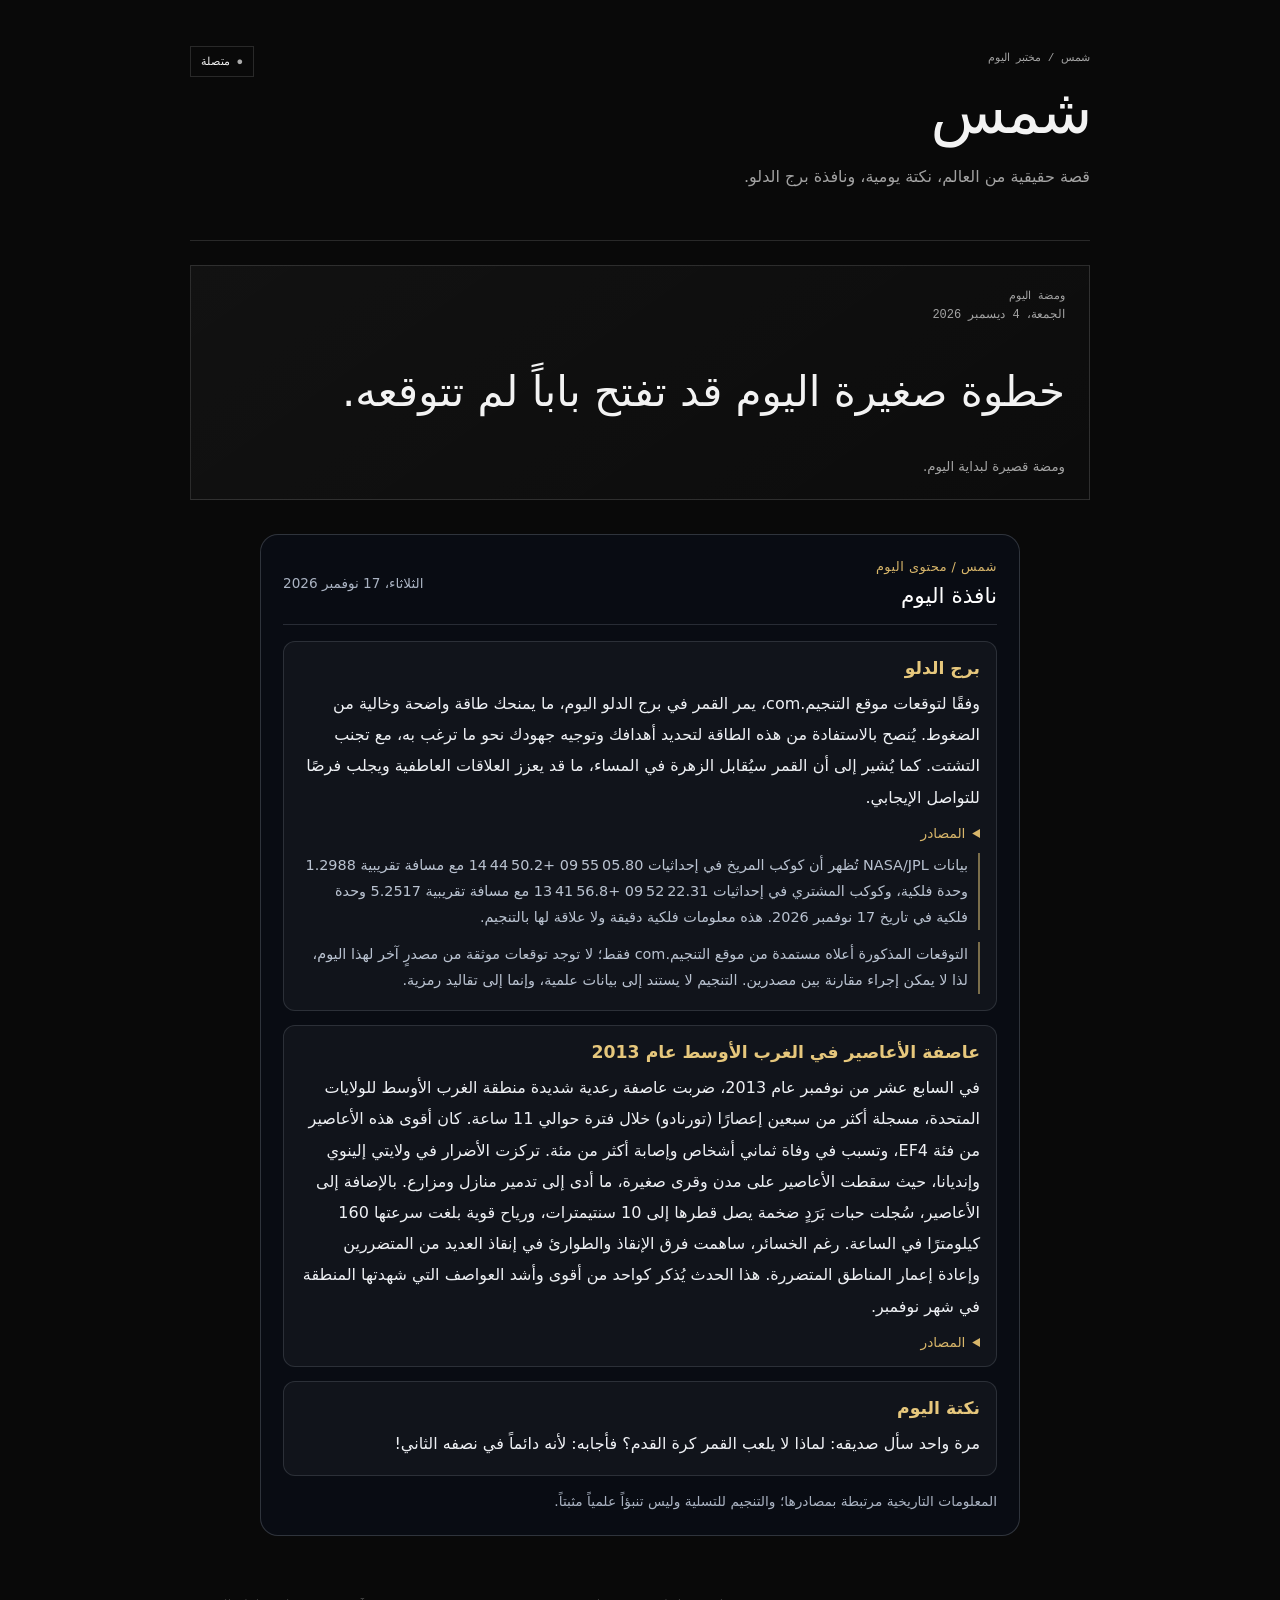
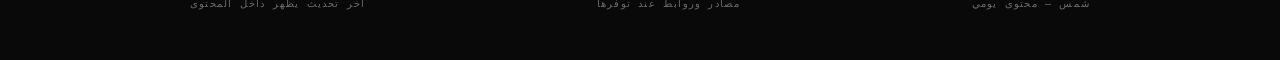
<file: shams.html>
<!DOCTYPE html>
<html lang="ar" dir="rtl">
<head>
  <meta charset="UTF-8">
  <meta name="viewport" content="width=device-width, initial-scale=1.0">
  <meta name="description" content="شمس — نافذتك اليومية إلى قصة عالمية ونكتة وبرج الدلو.">
  <title>شمس | نافذة اليوم</title>
  <link rel="stylesheet" href="css/shams.css">
  <link rel="stylesheet" href="css/daily-content.css">
</head>
<body>
  <main class="shams-lab">
    <header class="lab-header">
      <div>
        <span class="eyebrow">شمس / مختبر اليوم</span>
        <h1 id="site-title">شمس</h1>
        <p id="site-subtitle">قصة حقيقية من العالم، نكتة يومية، ونافذة برج الدلو.</p>
      </div>
      <span class="status-dot" id="site-status">متصلة</span>
    </header>
    <section class="tool-card">
      <div class="card-label">ومضة اليوم</div>
      <p class="date-line" id="today-date">—</p>
      <blockquote id="daily-quote">كل يوم يحمل شيئاً يستحق الاكتشاف.</blockquote>
      <small>ومضة قصيرة لبداية اليوم.</small>
    </section>
    <section id="daily-content-panel" class="tool-card" aria-labelledby="daily-content-heading">
      <header class="daily-panel-header">
        <div>
          <p class="daily-panel-kicker">شمس / محتوى اليوم</p>
          <h2 id="daily-content-heading">نافذة اليوم</h2>
        </div>
        <time id="daily-content-date"></time>
      </header>
      <div id="daily-content-root" aria-live="polite">
        <p class="daily-content-status">جارٍ تحميل محتوى اليوم…</p>
      </div>
    </section>
    <footer class="lab-footer">
      <span>شمس — محتوى يومي</span>
      <span>مصادر وروابط عند توفرها</span>
      <span>آخر تحديث يظهر داخل المحتوى</span>
    </footer>
  </main>
  <script type="module" src="js/shams.js"></script>
  <script type="module" src="js/daily-content.js"></script>
</body>
</html>
</file>
<file: css/shams.css>
:root{
  --bg:#090909;
  --panel:#101010;
  --line:rgba(255,255,255,.13);
  --soft:rgba(255,255,255,.62);
  --text:#f3f3f3;
  --accent:#d8d8d8;
}
*{box-sizing:border-box}
html,body{margin:0;min-height:100%;background:var(--bg);color:var(--text);font-family:Inter,system-ui,-apple-system,BlinkMacSystemFont,"Segoe UI",sans-serif}
body{padding:24px}
button{font:inherit}
.shams-lab{max-width:900px;margin:0 auto}
.lab-header{display:flex;justify-content:space-between;gap:20px;align-items:flex-start;padding:22px 0 34px;border-bottom:1px solid var(--line)}
.eyebrow,.card-label{font:11px/1.2 ui-monospace,SFMono-Regular,Menlo,monospace;letter-spacing:.18em;color:var(--soft)}
h1{margin:10px 0 8px;font-size:clamp(32px,7vw,62px);font-weight:500;letter-spacing:-.04em}
h2{margin:12px 0 8px;font-size:26px;font-weight:500}
p{color:var(--soft);line-height:1.6}
.status-dot{font:11px ui-monospace,SFMono-Regular,Menlo,monospace;border:1px solid var(--line);padding:8px 10px;white-space:nowrap}
.status-dot::before{content:"● ";color:#aaa}
.tool-card{margin-top:24px;border:1px solid var(--line);background:linear-gradient(145deg,rgba(255,255,255,.035),rgba(255,255,255,.01));padding:24px}
.date-line{font:12px ui-monospace,SFMono-Regular,Menlo,monospace;margin:4px 0 20px}
blockquote{margin:0 0 14px;padding:24px 0;font-size:clamp(24px,5vw,42px);line-height:1.25;font-weight:400}
small{color:var(--soft)}
#generate-story{margin:18px 0 20px;border:1px solid rgba(255,255,255,.28);background:transparent;color:var(--text);padding:13px 18px;cursor:pointer;letter-spacing:.08em}
#generate-story:hover{background:rgba(255,255,255,.07)}
.story-output{min-height:150px;border-top:1px solid var(--line);padding-top:22px;font-size:19px;line-height:1.8;color:#e7e7e7}
.story-output span{color:var(--soft);font-size:14px}
.lab-footer{display:flex;justify-content:space-between;gap:14px;flex-wrap:wrap;padding:28px 0;color:rgba(255,255,255,.4);font:10px ui-monospace,SFMono-Regular,Menlo,monospace;letter-spacing:.12em}
@media(max-width:600px){body{padding:16px}.lab-header{padding-bottom:24px}.tool-card{padding:19px}.status-dot{display:none}}

/* Arabic RTL presentation */
html[dir="rtl"] body { direction: rtl; text-align: right; }
html[dir="rtl"] .lab-header, html[dir="rtl"] .daily-panel-header { text-align: right; }
html[dir="rtl"] .eyebrow, html[dir="rtl"] .card-label { letter-spacing: 0; }
#daily-content-panel { margin-top: 24px; }
</file>
<file: css/daily-content.css>
#daily-content-panel{width:min(100% - 28px,760px);margin:34px auto;padding:22px;border:1px solid rgba(180,190,205,.22);border-radius:18px;background:rgba(10,14,22,.82);color:#f0f2f6;text-align:right;direction:rtl;position:relative;z-index:2}
.daily-panel-header{display:flex;justify-content:space-between;align-items:center;gap:14px;padding-bottom:16px;margin-bottom:16px;border-bottom:1px solid rgba(180,190,205,.18)}
.daily-panel-kicker{margin:0 0 5px;color:#d8b66a;font-size:.8rem;letter-spacing:.04em}
.daily-panel-header h2{margin:0;font-size:1.35rem;color:#fff}
#daily-content-date{font-size:.85rem;color:#aab3c2}
#daily-content-root{display:grid;gap:14px}
.daily-card{padding:16px;border:1px solid rgba(180,190,205,.16);border-radius:12px;background:rgba(255,255,255,.035)}
.daily-card h3{margin:0 0 10px;color:#e6c77c;font-size:1.08rem}
.daily-card-body{margin:0;line-height:1.95;color:#eef0f4;white-space:pre-line}
.daily-note{margin:12px 0 0;padding-right:10px;border-right:2px solid rgba(230,199,124,.5);font-size:.9rem;line-height:1.8;color:#b9c2d0}
.daily-sources{margin-top:12px;font-size:.86rem;color:#d8b66a}
.daily-sources summary{cursor:pointer}
.daily-sources ul{margin:8px 0 0;padding-right:20px}
.daily-sources li{margin:6px 0}
.daily-sources a{color:#e8cf92;text-decoration:underline;text-underline-offset:3px}
.daily-content-footnote,.daily-content-status{margin:0;color:#aab3c2;font-size:.86rem;line-height:1.7}
@media(max-width:600px){#daily-content-panel{width:calc(100% - 20px);padding:15px;margin:24px auto}.daily-panel-header h2{font-size:1.15rem}.daily-card{padding:13px}}
</file>
